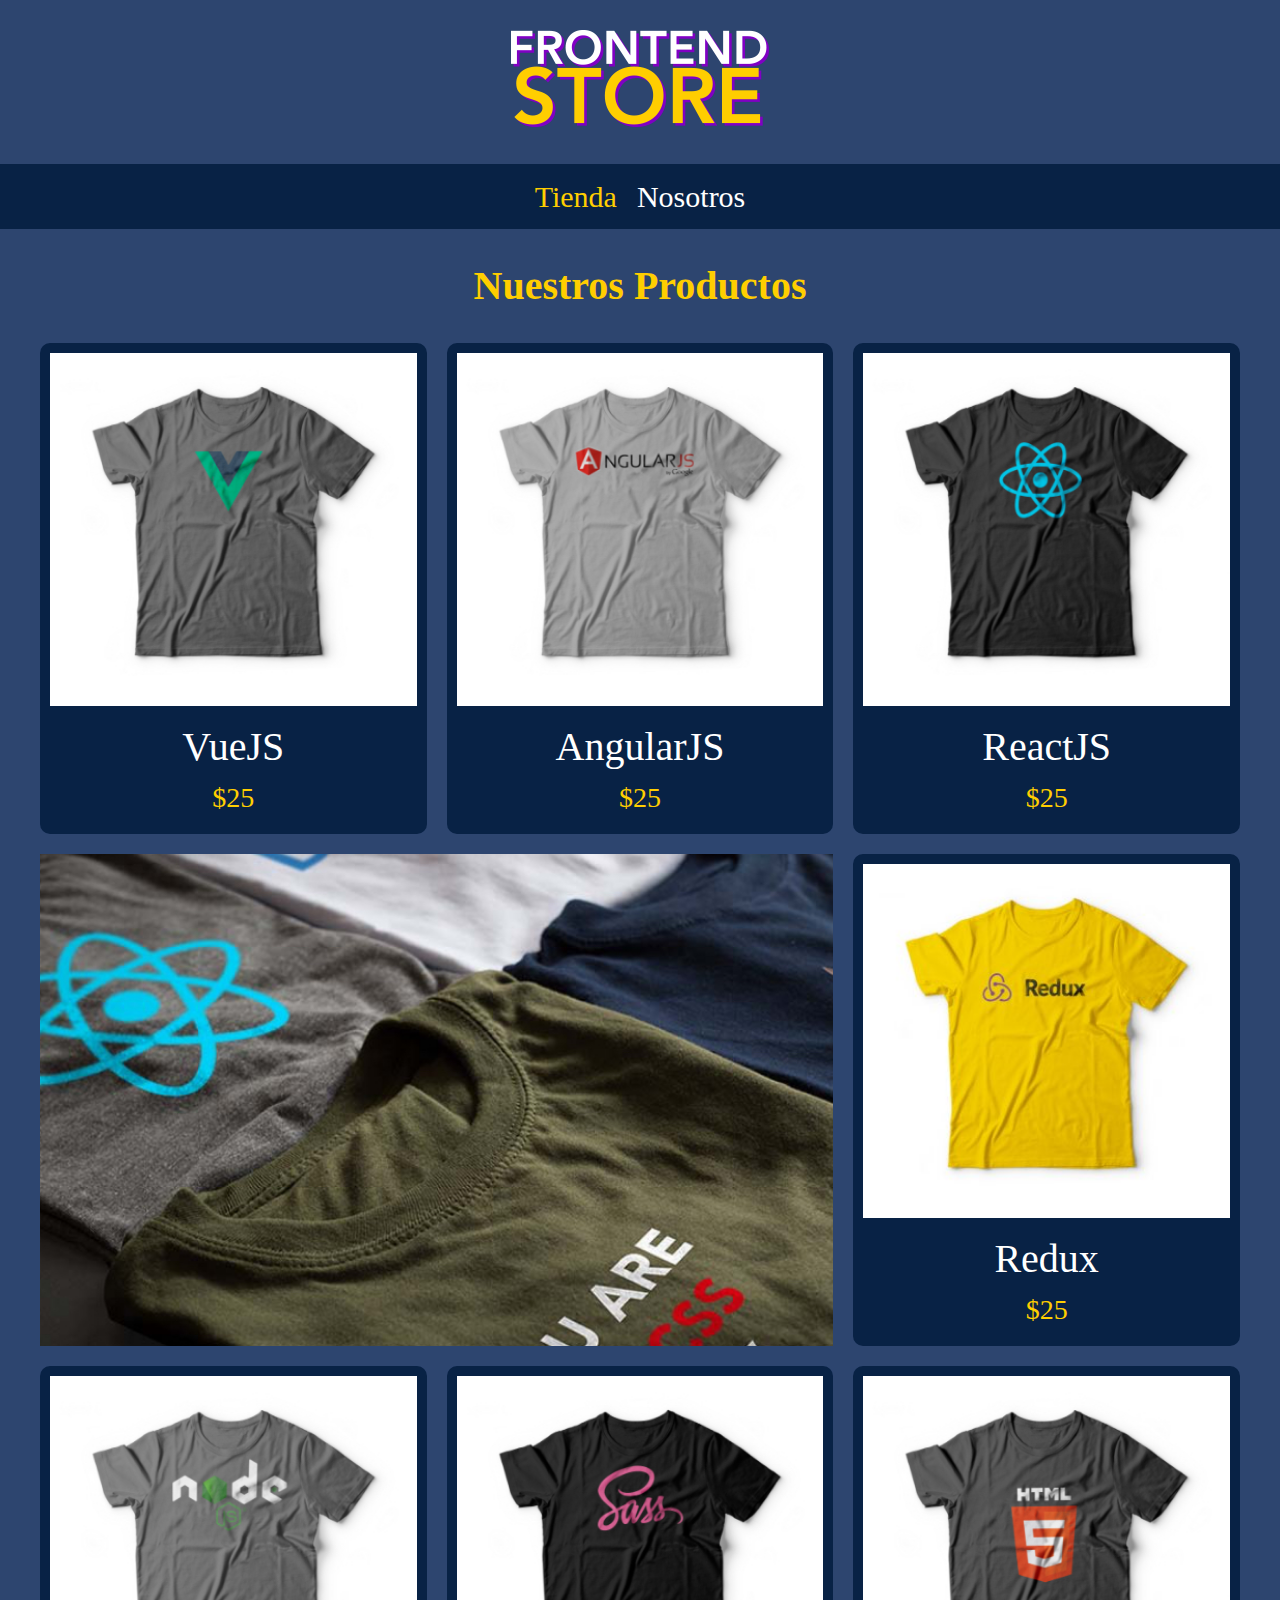
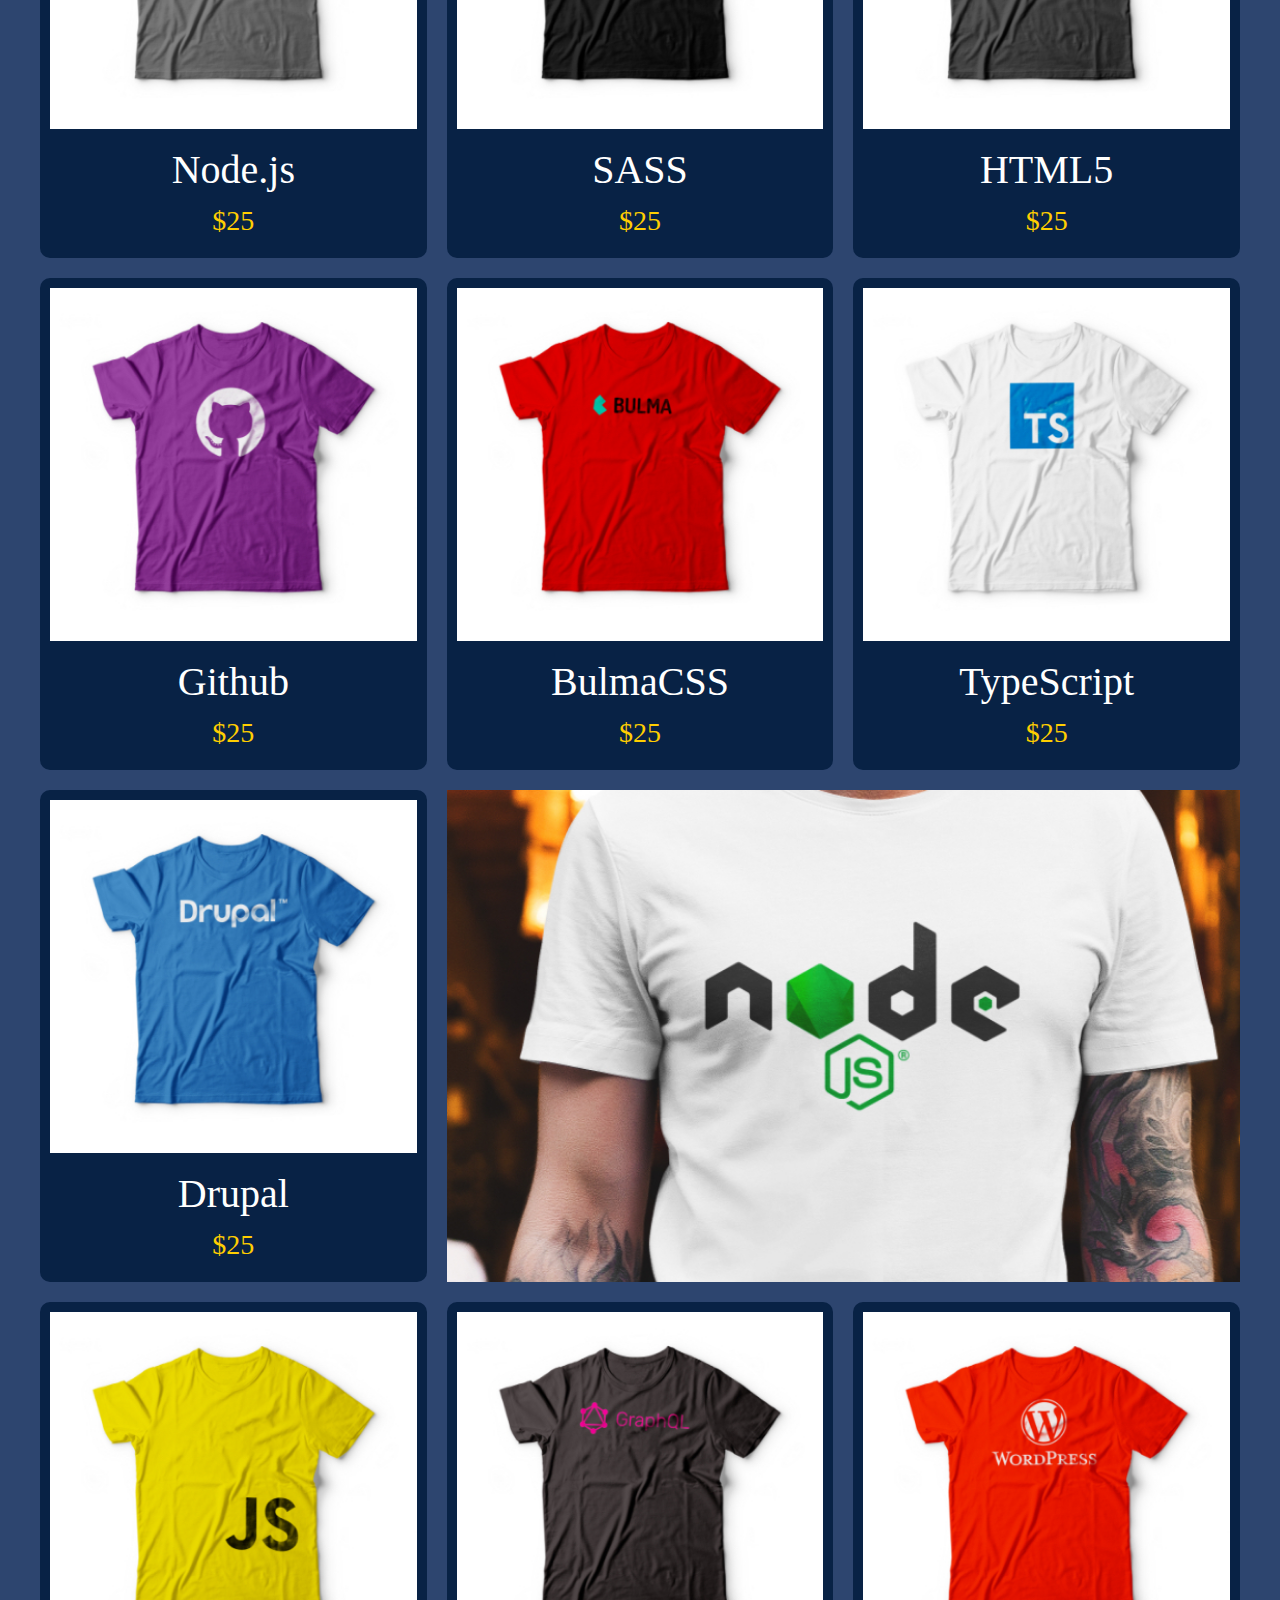
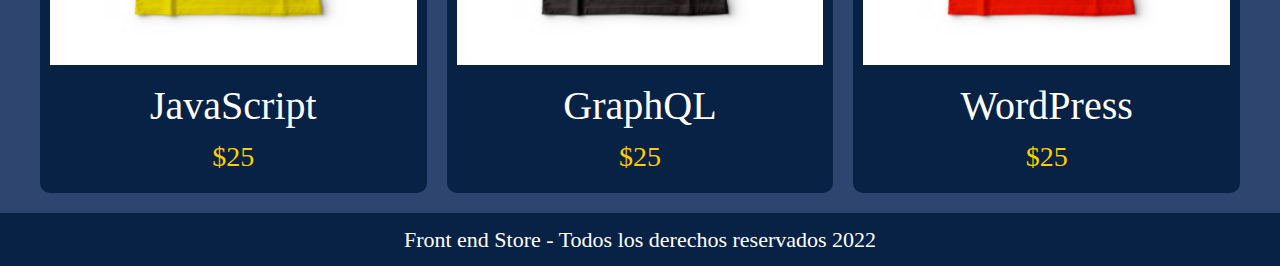
<file: index.html>
<!DOCTYPE html>
<html lang="en">
<head>
    <meta charset="UTF-8">
    <meta http-equiv="X-UA-Compatible" content="IE=edge">
    <meta name="viewport" content="width=device-width, initial-scale=1.0">
    <title>Tienda remeras</title>
    <link rel="preload" href="css/normalize.css" as="style">
    <link rel="stylesheet" href="css/normalize.css">
    <link rel="preconnect" href="https://fonts.googleapis.com">
    <link rel="preconnect" href="https://fonts.gstatic.com" crossorigin>
    <link href="https://fonts.googleapis.com/css2?family=Staatliches&display=swap" rel="stylesheet">
    <link rel="preload" href="css/style.css" as="style">
    <link rel="stylesheet" href="css/style.css">
</head>
<body>
    
 <header class="header">
    <a href="index.html">
        <img class="header__logo" src="img/logo.png" alt="logotipo">
    </a>
 </header>

 <nav class="navegacion">
   <a class= "navegacion__enlace navegacion__enlace--activo" href="#">Tienda</a>
   <a class= "navegacion__enlace" href="paginas/nosotros.html">Nosotros</a>
 </nav>

 <main class="contenedor">
  <h1>Nuestros Productos</h1>

  <div class="grid">
      <div class="producto">
          <a href="paginas/producto.html">
              <img class="producto__imagen" src="img/1.jpg" alt="imagen camisa">
              <div class="producto__informacion">
                  <p class="producto__nombre">VueJS</p>
                  <p class="producto__precio">$25</p>
              </div>
          </a>
      </div>  <!--.producto-->
      <div class="producto">
        <a href="paginas/producto.html">
              <img class="producto__imagen" src="img/2.jpg" alt="imagen camisa">
              <div class="producto__informacion">
                  <p class="producto__nombre">AngularJS</p>
                  <p class="producto__precio">$25</p>
              </div>
          </a>
      </div>  <!--.producto-->
      <div class="producto">
        <a href="paginas/producto.html">
              <img class="producto__imagen" src="img/3.jpg" alt="imagen camisa">
              <div class="producto__informacion">
                  <p class="producto__nombre">ReactJS</p>
                  <p class="producto__precio">$25</p>
              </div>
          </a>
      </div>  <!--.producto-->
      <div class="producto">
        <a href="paginas/producto.html">
              <img class="producto__imagen" src="img/4.jpg" alt="imagen camisa">
              <div class="producto__informacion">
                  <p class="producto__nombre">Redux</p>
                  <p class="producto__precio">$25</p>
              </div>
          </a>
      </div>  <!--.producto-->
      <div class="producto">
        <a href="paginas/producto.html">
              <img class="producto__imagen" src="img/5.jpg" alt="imagen camisa">
              <div class="producto__informacion">
                  <p class="producto__nombre">Node.js</p>
                  <p class="producto__precio">$25</p>
              </div>
          </a>
      </div>  <!--.producto-->
      <div class="producto">
        <a href="paginas/producto.html">
              <img class="producto__imagen" src="img/6.jpg" alt="imagen camisa">
              <div class="producto__informacion">
                  <p class="producto__nombre">SASS</p>
                  <p class="producto__precio">$25</p>
              </div>
          </a>
      </div>  <!--.producto-->
      <div class="producto">
        <a href="paginas/producto.html">
              <img class="producto__imagen" src="img/7.jpg" alt="imagen camisa">
              <div class="producto__informacion">
                  <p class="producto__nombre">HTML5</p>
                  <p class="producto__precio">$25</p>
              </div>
          </a>
      </div>  <!--.producto-->
      <div class="producto">
        <a href="paginas/producto.html">
              <img class="producto__imagen" src="img/8.jpg" alt="imagen camisa">
              <div class="producto__informacion">
                  <p class="producto__nombre">Github</p>
                  <p class="producto__precio">$25</p>
              </div>
          </a>
      </div>  <!--.producto-->
      <div class="producto">
        <a href="paginas/producto.html">
              <img class="producto__imagen" src="img/9.jpg" alt="imagen camisa">
              <div class="producto__informacion">
                  <p class="producto__nombre">BulmaCSS</p>
                  <p class="producto__precio">$25</p>
              </div>
          </a>
      </div>  <!--.producto-->
      <div class="producto">
        <a href="paginas/producto.html">
              <img class="producto__imagen" src="img/10.jpg" alt="imagen camisa">
              <div class="producto__informacion">
                  <p class="producto__nombre">TypeScript</p>
                  <p class="producto__precio">$25</p>
              </div>
          </a>
      </div>  <!--.producto-->
      <div class="producto">
        <a href="paginas/producto.html">
              <img class="producto__imagen" src="img/11.jpg" alt="imagen camisa">
              <div class="producto__informacion">
                  <p class="producto__nombre">Drupal</p>
                  <p class="producto__precio">$25</p>
              </div>
          </a>
      </div>  <!--.producto-->
      <div class="producto">
        <a href="paginas/producto.html">
              <img class="producto__imagen" src="img/12.jpg" alt="imagen camisa">
              <div class="producto__informacion">
                  <p class="producto__nombre">JavaScript</p>
                  <p class="producto__precio">$25</p>
              </div>
          </a>
      </div>  <!--.producto-->
      <div class="producto">
        <a href="paginas/producto.html">
              <img class="producto__imagen" src="img/13.jpg" alt="imagen camisa">
              <div class="producto__informacion">
                  <p class="producto__nombre">GraphQL</p>
                  <p class="producto__precio">$25</p>
              </div>
          </a>
      </div>  <!--.producto-->
      <div class="producto">
        <a href="paginas/producto.html">
              <img class="producto__imagen" src="img/14.jpg" alt="imagen camisa">
              <div class="producto__informacion">
                  <p class="producto__nombre">WordPress</p>
                  <p class="producto__precio">$25</p>
              </div>
          </a>
      </div>  <!--.producto-->

      <div class="grafico grafico--camisas"></div>
      <div class="grafico grafico--node"></div>
  </div>
</main>



 <footer class="footer"> 
        <p class="footer__texto">Front end Store - Todos los derechos reservados 2022</p>
    </footer>
</body>
</html>
</file>
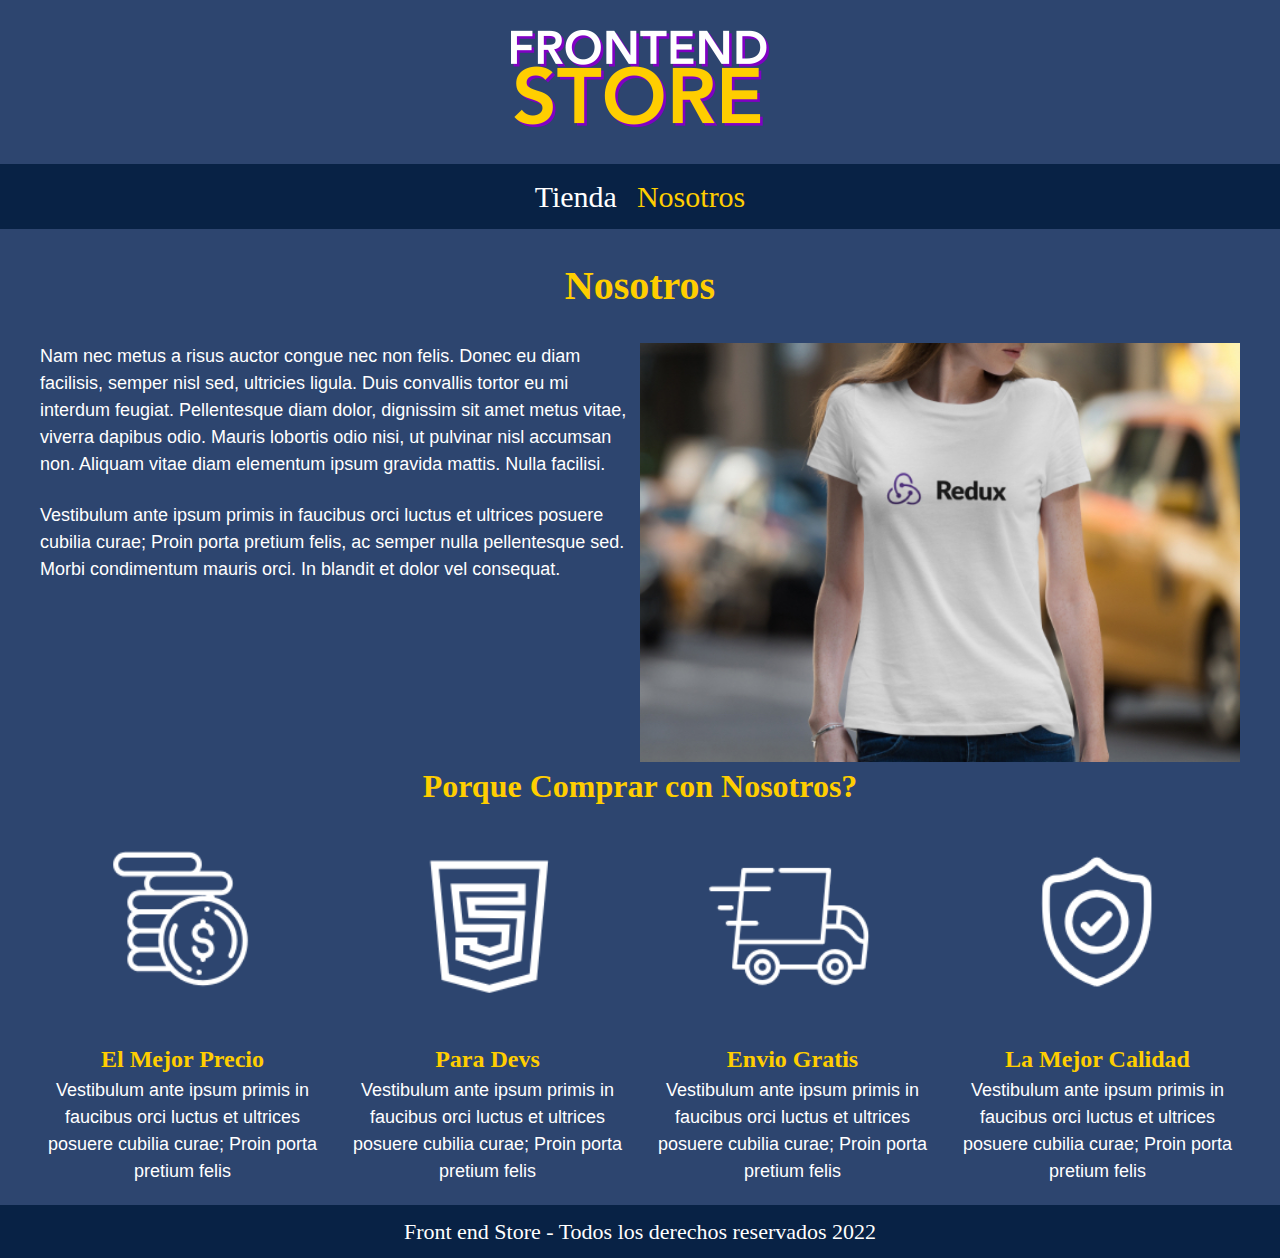
<file: paginas/nosotros.html>
<!DOCTYPE html>
<html lang="en">
<head>
    <meta charset="UTF-8">
    <meta http-equiv="X-UA-Compatible" content="IE=edge">
    <meta name="viewport" content="width=device-width, initial-scale=1.0">
    <title>Tienda remeras</title>
    <link rel="preload" href="../css/normalize.css" as="style">
    <link rel="stylesheet" href="../css/normalize.css">
    <link rel="preconnect" href="https://fonts.googleapis.com">
    <link rel="preconnect" href="https://fonts.gstatic.com" crossorigin>
    <link href="https://fonts.googleapis.com/css2?family=Staatliches&display=swap" rel="stylesheet">
    <link rel="preload" href="../css/style.css" as="style">
    <link rel="stylesheet" href="../css/style.css">
</head>
<body>
    
 <header class="header">
    <a href="../index.html">
        <img class="header__logo" src="../img/logo.png" alt="logotipo">
    </a>
 </header>

 <nav class="navegacion">
   <a class= "navegacion__enlace " href="../index.html">Tienda</a>
   <a class= "navegacion__enlace navegacion__enlace--activo" href="nosotros.html">Nosotros</a>
 </nav>

<main class="contenedor">
 <h1>Nosotros</h1>

   <div class="nosotros">
    <div class="nosotros__contenido">
        <p>Nam nec metus a risus auctor congue nec non felis. Donec eu diam facilisis, semper nisl sed, ultricies ligula. Duis convallis tortor eu mi interdum feugiat. Pellentesque diam dolor, dignissim sit amet metus vitae, viverra dapibus odio. Mauris lobortis odio nisi, ut pulvinar nisl accumsan non. Aliquam vitae diam elementum ipsum gravida mattis. Nulla facilisi.    </p><br>
        <p>Vestibulum ante ipsum primis in faucibus orci luctus et ultrices posuere cubilia curae; Proin porta pretium felis, ac semper nulla pellentesque sed. Morbi condimentum mauris orci. In blandit et dolor vel consequat.  </p>

    </div>
    <img class="nosotros__imagen" src="../img/nosotros.jpg" alt="imagen nosotros">
   </div>
</main>    

<section class="contenedor comprar">
 <h2 class="comprar__titulo">Porque Comprar con Nosotros?</h2>

 <div class="bloques">
    <div class="bloque">
    <img class="bloque__imagen"  src="../img/icono_1.png" alt="Porque comprar">
      <h3 class="bloque__titulo">El Mejor Precio</h3>
          <p>Vestibulum ante ipsum primis in faucibus orci luctus et ultrices posuere cubilia curae; Proin porta pretium felis</p>
    </div><!--.bloque-->

    <div class="bloque">
        <img class="bloque__imagen" src="../img/icono_2.png" alt="Porque comprar">
          <h3 class="bloque__titulo">Para Devs</h3>
              <p>Vestibulum ante ipsum primis in faucibus orci luctus et ultrices posuere cubilia curae; Proin porta pretium felis</p>
        </div><!--.bloque-->

        <div class="bloque">
            <img class="bloque__imagen" src="../img/icono_3.png" alt="Porque comprar">
              <h3 class="bloque__titulo">Envio Gratis</h3>
                  <p>Vestibulum ante ipsum primis in faucibus orci luctus et ultrices posuere cubilia curae; Proin porta pretium felis</p>
            </div><!--.bloque-->

            <div class="bloque">
                <img class="bloque__imagen" src="../img/icono_4.png" alt="Porque comprar">
                  <h3 class="bloque__titulo">La Mejor Calidad</h3>
                      <p>Vestibulum ante ipsum primis in faucibus orci luctus et ultrices posuere cubilia curae; Proin porta pretium felis</p>
                </div><!--.bloque-->
 </div><!--.bloques-->

</section>
 
<footer class="footer"> 
        <p class="footer__texto">Front end Store - Todos los derechos reservados 2022</p>
    </footer>
</body>
</html>
</file>
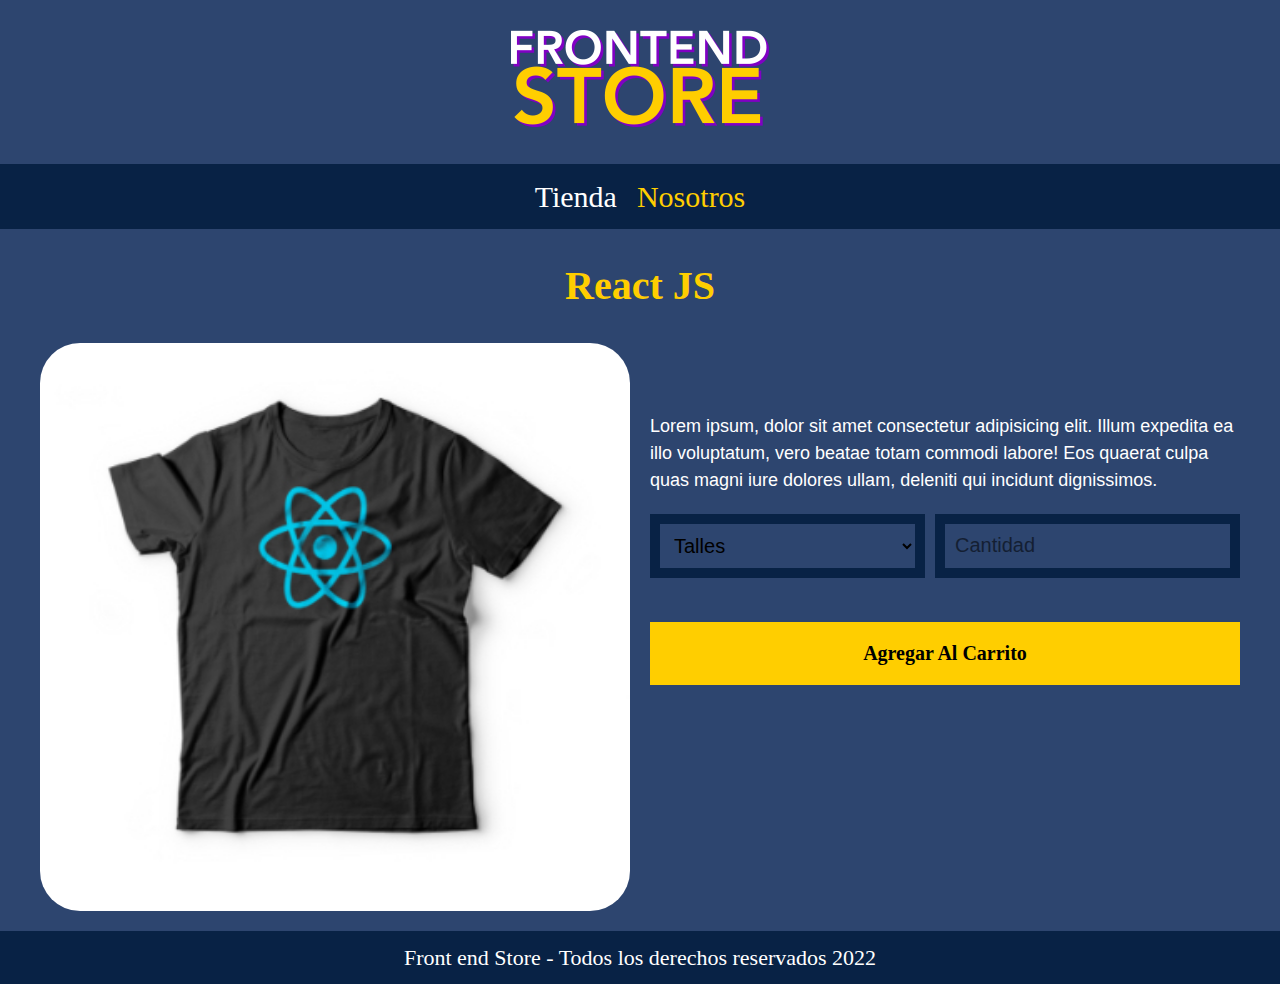
<file: paginas/producto.html>
<!DOCTYPE html>
<html lang="en">
<head>
    <meta charset="UTF-8">
    <meta http-equiv="X-UA-Compatible" content="IE=edge">
    <meta name="viewport" content="width=device-width, initial-scale=1.0">
    <title>Tienda remeras</title>
    <link rel="preload" href="../css/normalize.css" as="style">
    <link rel="stylesheet" href="../css/normalize.css">
    <link rel="preconnect" href="https://fonts.googleapis.com">
    <link rel="preconnect" href="https://fonts.gstatic.com" crossorigin>
    <link href="https://fonts.googleapis.com/css2?family=Staatliches&display=swap" rel="stylesheet">
    <link rel="preload" href="../css/style.css" as="style">
    <link rel="stylesheet" href="../css/style.css">
</head>
<body>
    
 <header class="header">
    <a href="../index.html">
        <img class="header__logo" src="../img/logo.png" alt="logotipo">
    </a>
 </header>

 <nav class="navegacion">
   <a class= "navegacion__enlace " href="../index.html">Tienda</a>
   <a class= "navegacion__enlace navegacion__enlace--activo" href="nosotros.html">Nosotros</a>
 </nav>

<main class="contenedor">
 <h1>React JS</h1>

 <div class="camisa">
   <img class="camisa__imagen" src="../img/3.jpg" alt="">

   <div class="camisa__contenido">
    <p>Lorem ipsum, dolor sit amet consectetur adipisicing elit. Illum expedita ea illo voluptatum, vero beatae totam commodi labore! Eos quaerat culpa quas magni iure dolores ullam, deleniti qui incidunt dignissimos.</p>

    <form class="formulario">
        <select class="formulario__campo">
           <option disabled selected>Talles</option>
           <option>S</option>
           <option>M</option>
           <option>L</option>
           <option>XL</option>
           <option>XXL</option>
        </select>
        <input class="formulario__campo" type="number" placeholder="Cantidad" min="1"> <br>
        <input class="formulario__submit" type="submit" value="Agregar Al Carrito">
    </form>
   </div>

 </div>

</main>    
 <footer class="footer"> 
        <p class="footer__texto">Front end Store - Todos los derechos reservados 2022</p>
    </footer>
</body>
</html>
</html>
</file>
<file: css/style.css>
:root {
    --primario: #2D456F;
    --primariOscuro:#082245;
    --secundario: #FFCE00;
    --secundariOscuro: rgb(233, 187,2);
    --blanco: #fff;
    --negro: #000;

    --fuentePrincipal:font-family: 'Staatliches', cursive;
}

html {
    box-sizing: border-box;
    font-size: 62.5%;

}
*, *:before, *:after {
    box-sizing: inherit;
}

/* Globales */
* {
    padding: 0px;
    margin: 0px;
}



body{
    background-color: var(--primario);
    font-size: 1.6rem;
    line-height: 1.5;
}
p {
    font-size: 1.8rem;
    font-family: Arial, Helvetica, sans-serif;
    color: var(--blanco);
}


a {
    text-decoration: none;
}
img {
    width: 100%;
}

.contenedor {
    max-width: 120rem;
    margin: 0 auto;
}

h1,h2,h3 {
    text-align: center;
    color: var(--secundario);
    font-family: var(--fuentePrincipal);
}

h1 { font-size: 4rem; }
h2 { font-size: 3.2rem;}
h3 { font-size: 2.4rem;}

/* Header */
.header{
    display: flex;
    justify-content: center;
}

.header__logo{
    margin: 3rem 0;
}
/** Navegacion **/
.navegacion {
    background-color: var(--primariOscuro);
    padding: 1rem 0;
    display: flex;
    justify-content: center;
    gap: 2rem; 
}
.navegacion__enlace {
    color: var(--blanco);
    font-family: var(--fuentePrincipal);
    font-size: 3rem;

}
.navegacion__enlace--activo, 
.navegacion__enlace:hover {

   color: var(--secundario);
}
/* Grid */
.grid {
    display: grid;
    grid-template-columns: repeat(2, 1fr);
    gap: 0.5rem;
    
}

/* productos */

.producto {
    background-color: var(--primariOscuro);
    padding: 1rem;
    border-radius: 1rem;

}

.producto__nombre {
   font-size: 4rem;
}
.producto__precio{
   
    font-size: 2.8rem;
    color: var(--secundario);
}
.producto__precio,
.producto__nombre {
    font-family: var(--fuentePrincipal);
    margin: 1rem 0;
    text-align: center;
    line-height: 1.2;
}

/* Graficos */
.grafico {
 min-height: 30rem;
 background-repeat: no-repeat;
 background-size: cover;
 grid-column: 1/ 3;
}
.grafico--camisas{
  grid-row: 2 / 3; 
  background-image: url(../img/grafico1.jpg);
  
}
.grafico--node {
   background-image: url(../img/grafico2.jpg);
   grid-row: 8 / 9 ;
 }



 /* Nosotros */
.nosotros__imagen {
    grid-row: 1 / 2 ;
    
  }

.nosotros {
 display: grid;
 grid-template-rows: repeat(2, auto) ;
 
}

/* bloques nosotros */
.bloques {
    display: grid;
    grid-template-columns: repeat(2, 1fr);
    gap: 2rem;
}
.bloque {
    text-align: center;
}

.bloque__titulo {
   margin: 0;
    
}
.camisa__imagen{
    border-radius: 4rem;
}
.camisa__contenido{
    margin-top: 7rem;
}


 /* media */
 @media (min-width: 768px) {
    .grid {
        grid-template-columns: repeat(3, 1fr);
        gap: 2rem;

    }
    .grafico--node {
        grid-row: 5 /6;
        grid-column: 2 / 4;
     }
     .nosotros {
        grid-template-columns: repeat(2, 1fr);
        column-gap: 2 rem;
       }
       .nosotros__imagen {
        grid-column: 2 / 3 ;

       }

       .bloques {
        display: grid;
        grid-template-columns: repeat(4 , 1fr);
        /* gap: 2rem; */
    }
  
    .camisa{
        display: grid;
        grid-template-columns: repeat(2 , 1fr);
        column-gap: 2rem;
    }

}

/* pagina del producto */
.formulario {
    display: grid;
    grid-template-columns: repeat(2, 1fr);
    gap: 1rem;
}

.formulario__campo{
 border: 1rem solid var(--primariOscuro);
 background-color: transparent;
 font-size: 2rem;
 font-family: Arial, Helvetica, sans-serif;
 padding: 1rem;
 color: var(--secundarioOscuro);
 margin-top: 2rem;

}

.formulario__submit{
    padding: 2rem;
    font-size: 2rem;
    border: none;
    font-weight: 800;
    font-family: var(--fuentePrincipal);
    background-color: var(--secundario);
    transition: backgroud-color .3% ease;
    grid-column: 1/ 3;
}

.formulario__submit:hover {
    cursor: pointer;
    background-color: var(--secundariOscuro);
}

/* footer */

.footer {
    background-color: var(--primariOscuro);
    padding: 1rem 0;
    margin-top: 2rem;
}

.footer__texto {
    text-align: center;
    font-family: var(--fuentePrincipal);
    font-size: 2.2rem;
}
</file>
